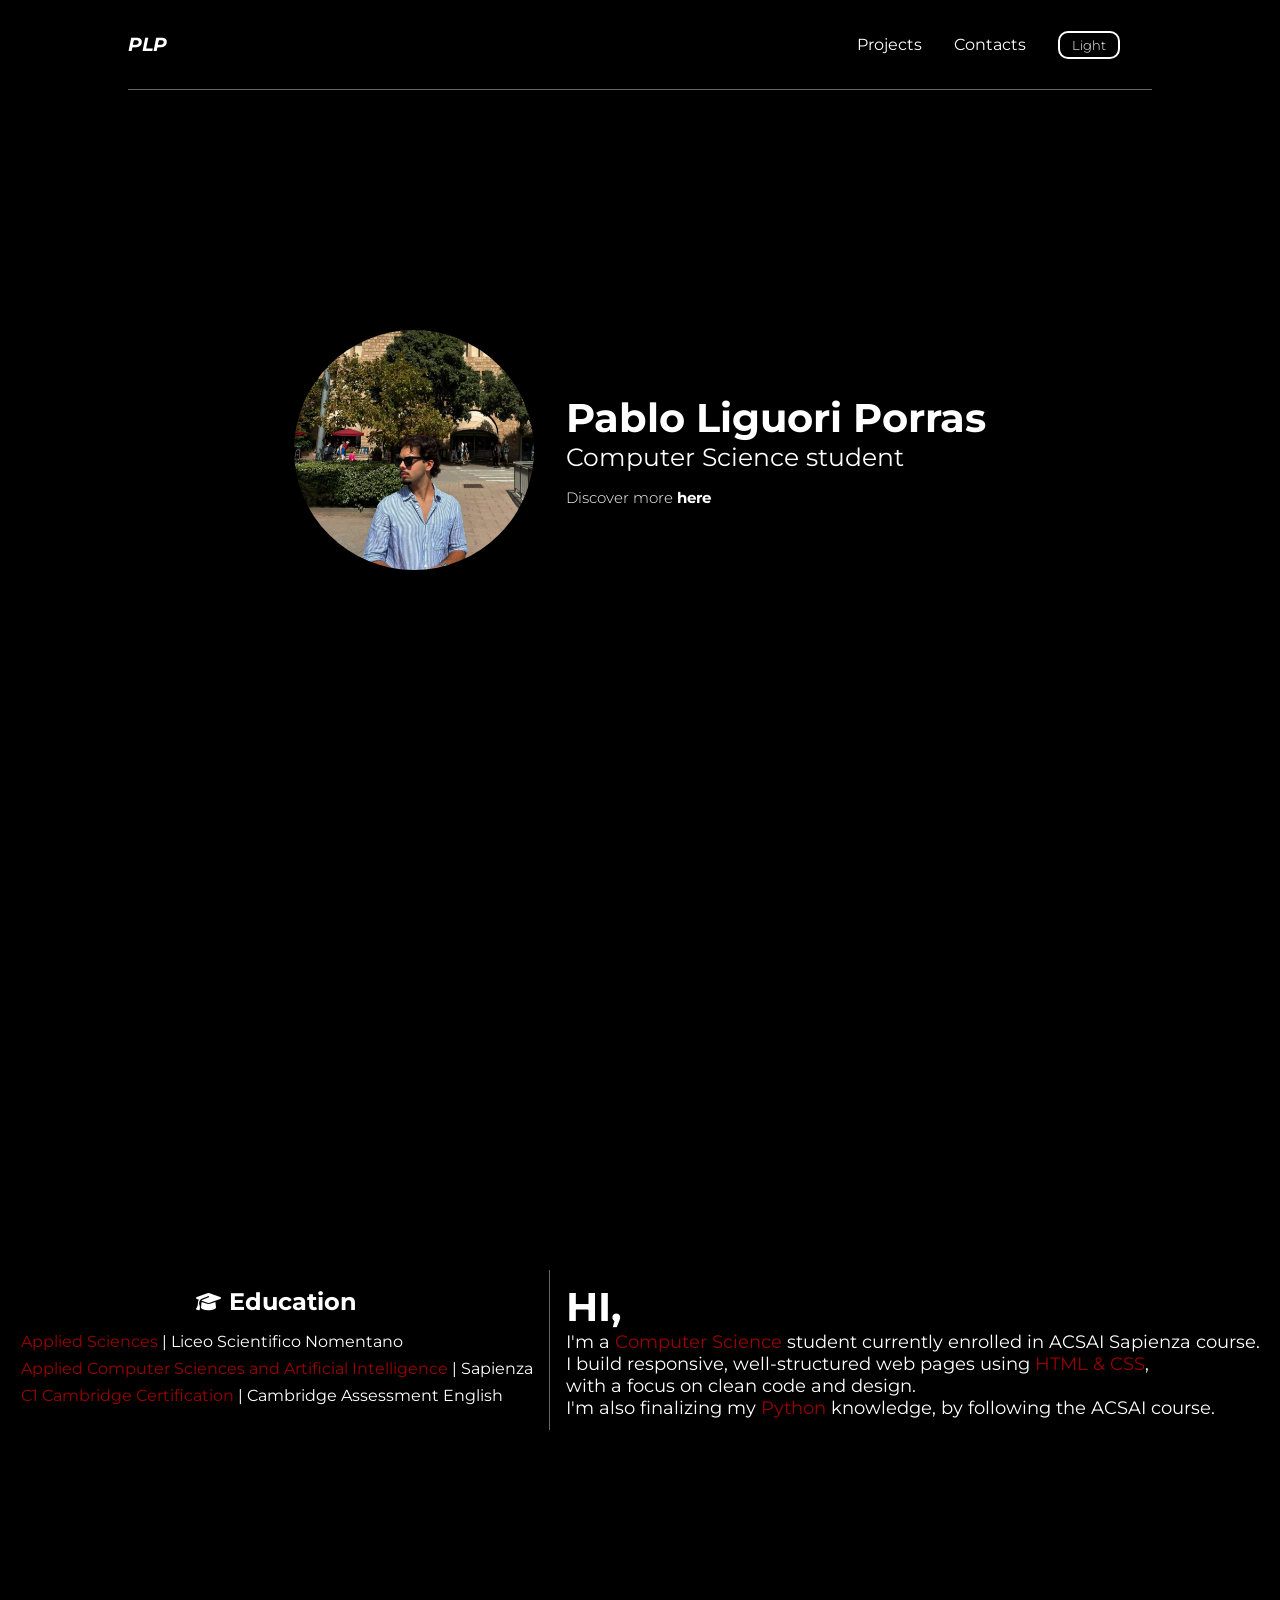
<file: index.html>
<!DOCTYPE html>
<html lang="en">
<head>
    <meta charset="UTF-8">
    <meta name="viewport" content="width=device-width, initial-scale=1.0">
    <link rel="stylesheet" href="style.css">
    <link rel="preconnect" href="https://fonts.googleapis.com">
    <link rel="preconnect" href="https://fonts.gstatic.com" crossorigin>
    <link href="https://fonts.googleapis.com/css2?family=Dancing+Script:wght@400..700&family=Montserrat:ital,wght@0,100..900;1,100..900&family=Red+Hat+Display:ital,wght@0,300..900;1,300..900&family=Share+Tech+Mono&display=swap" rel="stylesheet">
    <link rel="stylesheet" href="https://cdnjs.cloudflare.com/ajax/libs/font-awesome/6.5.1/css/all.min.css">
    <title>Pablo Liguori Porras</title>
</head>
<body>
    

    <section id="home">
        <nav>
            <div class="nav-c">
                <h1>PLP</h1>
                <ul>
                    <li><a href="proj.html">Projects</a></li>
                    <li><a href="cont.html">Contacts</a></li>
                    <li><button id="themeToggle">Light</button></li>
                </ul>
            </div>
        </nav>
        <div class="img-container">
            <img src="img/prof-pic.jpeg" alt="">
        </div>
        <div class="gen-container">
            <h1 class="gen-title">Pablo Liguori Porras</h1>
            <h3 class="gen-subtitle">Computer Science student</h3>
            <p class="gen-discover">Discover more <a href="#about">here</a></p>
        </div>
    </section>

    <section id="about">
        <div class="wrapper">
            <div class="s-container">
                <div class="s-cont-title">
                    <i class="fa-solid fa-graduation-cap"></i>
                    <h1>Education</h1>
                </div>
                
                <ul>
                    <li><span>Applied Sciences</span> | Liceo Scientifico Nomentano</li>
                    <li><span>Applied Computer Sciences and Artificial Intelligence</span> | Sapienza </li>
                    <li><span>C1 Cambridge Certification</span> | Cambridge Assessment English</li>
                </ul>
            </div>
            <span class="separe"></span>
            <div class="a-container">
                <h1>HI,</h1>
                <p>I'm a <span>Computer Science</span>  student currently enrolled in ACSAI Sapienza course. <br> I build responsive, well-structured web pages using <span>HTML & CSS</span>, <br> with a focus on clean code and design. <br> I'm also finalizing my <span>Python</span> knowledge, by following the ACSAI course.</p>
            </div>
        </div>
        
    </section>

    <script>
        const button = document.getElementById('themeToggle');
        const root = document.documentElement;

        button.addEventListener('click', () => {
        const isDark = root.getAttribute('data-theme') === 'light';

        if (isDark) {
            root.removeAttribute('data-theme');
            button.textContent = 'Light'; 
        } else {
            root.setAttribute('data-theme', 'light');
            button.textContent = 'Dark'; 
        }
        });
    </script>
</body>
</html>
</file>
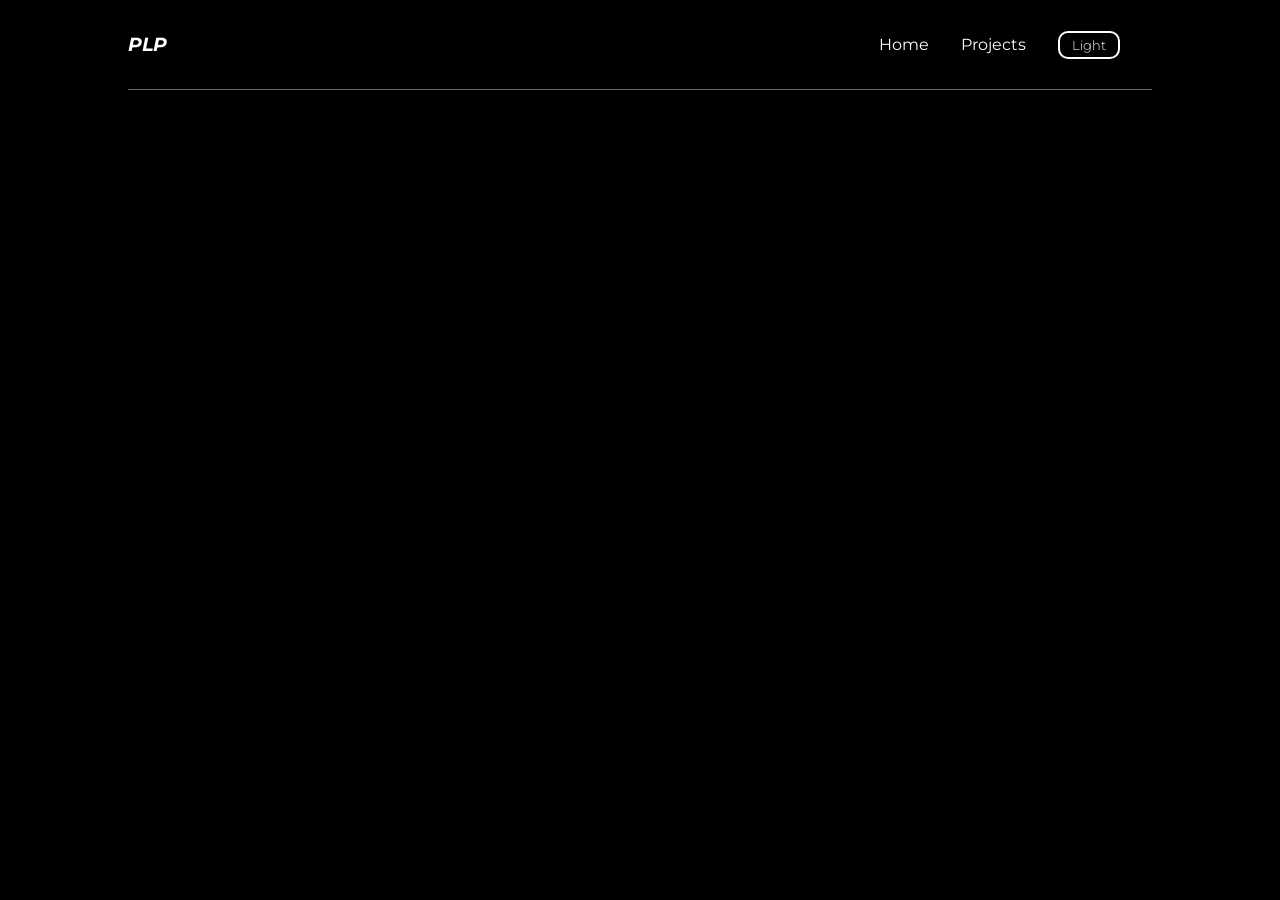
<file: cont.html>
<!DOCTYPE html>
<html lang="en">
<head>
    <meta charset="UTF-8">
    <meta name="viewport" content="width=device-width, initial-scale=1.0">
    <link rel="stylesheet" href="cont.css">
    <link rel="preconnect" href="https://fonts.googleapis.com">
    <link rel="preconnect" href="https://fonts.gstatic.com" crossorigin>
    <link href="https://fonts.googleapis.com/css2?family=Dancing+Script:wght@400..700&family=Montserrat:ital,wght@0,100..900;1,100..900&family=Red+Hat+Display:ital,wght@0,300..900;1,300..900&family=Share+Tech+Mono&display=swap" rel="stylesheet">
    <title>Pablo Liguori Porras</title>
</head>
<body>
    

    <section id="home">
        <nav>
            <div class="nav-c">
                <h1>PLP</h1>
                <ul>
                    <li><a href="index.html">Home</a></li>
                    <li><a href="proj.html">Projects</a></li>
                    <li><button id="themeToggle">Light</button></li>
                </ul>
            </div>
        </nav>
        
    </section>

    <section>

    </section>

    <script>
        const button = document.getElementById('themeToggle');
        const root = document.documentElement;

        button.addEventListener('click', () => {
        const isDark = root.getAttribute('data-theme') === 'light';

        if (isDark) {
            root.removeAttribute('data-theme');
            button.textContent = 'Light'; 
        } else {
            root.setAttribute('data-theme', 'light');
            button.textContent = 'Dark'; 
        }
        });
    </script>
</body>
</html>
</file>
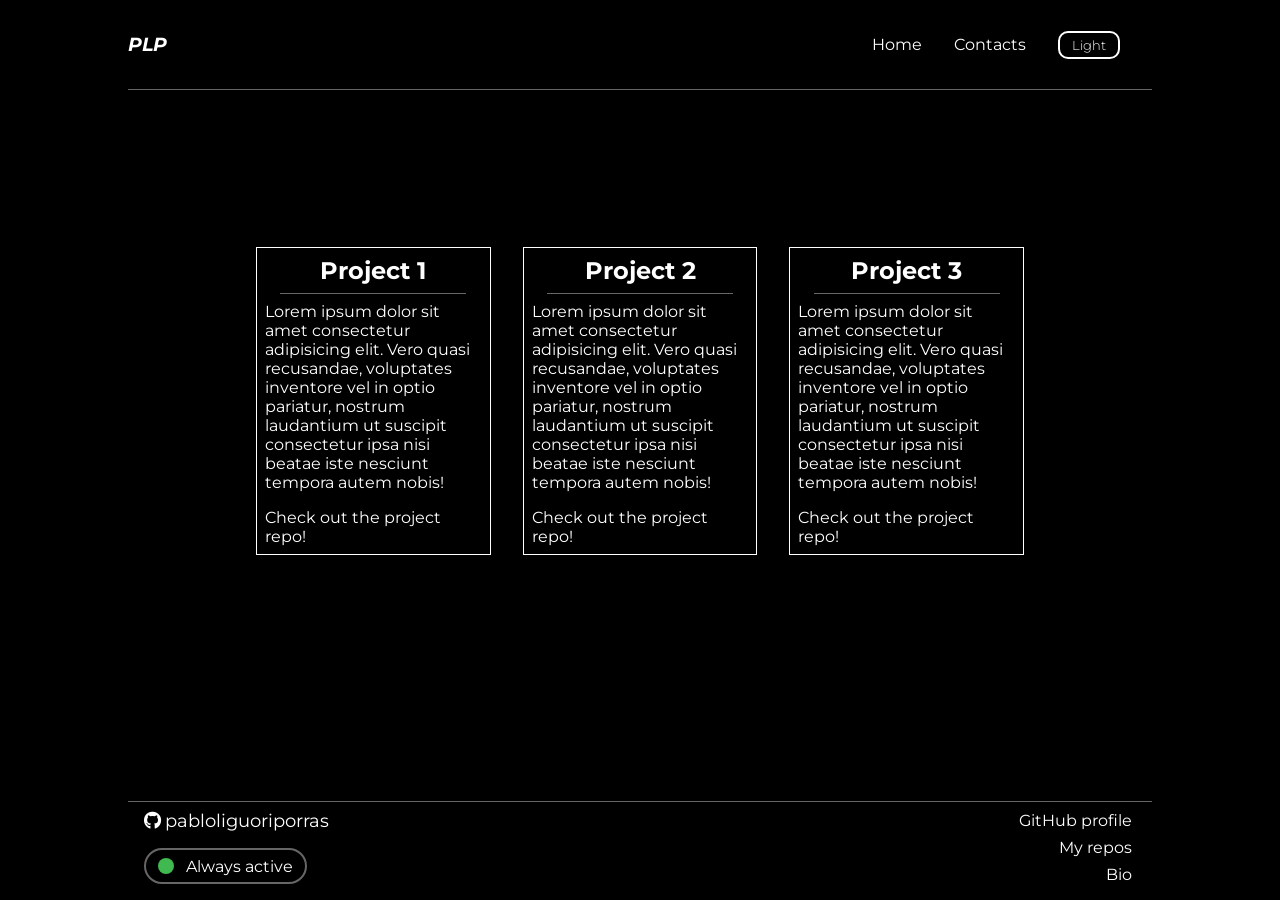
<file: proj.html>
<!DOCTYPE html>
<html lang="en">
<head>
    <meta charset="UTF-8">
    <meta name="viewport" content="width=device-width, initial-scale=1.0">
    <link rel="stylesheet" href="proj.css">
    <link rel="preconnect" href="https://fonts.googleapis.com">
    <link rel="preconnect" href="https://fonts.gstatic.com" crossorigin>
    <link href="https://fonts.googleapis.com/css2?family=Dancing+Script:wght@400..700&family=Montserrat:ital,wght@0,100..900;1,100..900&family=Red+Hat+Display:ital,wght@0,300..900;1,300..900&family=Share+Tech+Mono&display=swap" rel="stylesheet">
    <link rel="stylesheet" href="https://cdnjs.cloudflare.com/ajax/libs/font-awesome/6.5.1/css/all.min.css">
    <title>Pablo Liguori Porras</title>
</head>
<body>
    

    <section id="home">
        <nav>
            <div class="nav-c">
                <h1>PLP</h1>
                <ul>
                    <li><a href="index.html">Home</a></li>
                    <li><a href="cont.html">Contacts</a></li>
                    <li><button id="themeToggle">Light</button></li>
                </ul>
            </div>
        </nav>
        <div class="card-container">
            <div class="card">
                <h1 class="card-title">Project 1</h1>
                <div class="separe"></div>
                <p class="card-desc">Lorem ipsum dolor sit amet consectetur adipisicing elit. Vero quasi recusandae, voluptates inventore vel in optio pariatur, nostrum laudantium ut suscipit consectetur ipsa nisi beatae iste nesciunt tempora autem nobis!</p>
                <a href="" class="card-link">Check out the project repo!</a>
            </div>
            <div class="card">
                <h1 class="card-title">Project 2</h1>
                <div class="separe"></div>
                <p class="card-desc">Lorem ipsum dolor sit amet consectetur adipisicing elit. Vero quasi recusandae, voluptates inventore vel in optio pariatur, nostrum laudantium ut suscipit consectetur ipsa nisi beatae iste nesciunt tempora autem nobis!</p>
                <a href="" class="card-link">Check out the project repo!</a>
            </div>
            <div class="card">
                <h1 class="card-title">Project 3</h1>
                <div class="separe"></div>
                <p class="card-desc">Lorem ipsum dolor sit amet consectetur adipisicing elit. Vero quasi recusandae, voluptates inventore vel in optio pariatur, nostrum laudantium ut suscipit consectetur ipsa nisi beatae iste nesciunt tempora autem nobis!</p>
                <a href="" class="card-link">Check out the project repo!</a>
            </div>
        </div>
    </section>

    <section id="git-footer">
        <div class="wrapper">
            <div class="footer-title">
                <i class="fa-brands fa-github"></i>
                <p>pabloliguoriporras</p>
            </div>
            <div class="status-badge">
                <div class="status-dot"></div>
                <p>Always active</p>
            </div>
        </div>
        <ul>
            <li><a href="">GitHub profile</a></li>
            <li><a href="">My repos</a></li>
            <li><a href="">Bio</a></li>
        </ul>
    </section>

    <script>
        const button = document.getElementById('themeToggle');
        const root = document.documentElement;

        button.addEventListener('click', () => {
        const isDark = root.getAttribute('data-theme') === 'light';

        if (isDark) {
            root.removeAttribute('data-theme');
            button.textContent = 'Light'; 
        } else {
            root.setAttribute('data-theme', 'light');
            button.textContent = 'Dark'; 
        }
        });
    </script>
</body>
</html>
</file>
<file: style.css>
:root
{
    --bg: hsl(0, 0%, 0%);
    --fg: hsl(0, 100%, 100%);
    --ln: hsl(0, 0%, 40%);
    --hv: hsl(0, 100%, 30%);
}

:root[data-theme="light"]
{
    --fg: hsl(0, 0%, 0%);
    --bg: hsl(0, 100%, 100%);
    --ln: hsl(0, 0%, 40%);
    --hv: hsl(0, 100%, 30%);
}

*
{
    margin: 0;
    padding: 0;
    font-family: 'Montserrat';
    scroll-behavior: smooth;
}

body
{
    background-color: var(--bg);
}
nav
{
    width: 100%;
    height: 10vh;
    display: flex;
    flex-direction: column;
    align-items: center;
    justify-content: center;
    position: fixed;
    top: 0;
    background-color: var(--bg);
}

.nav-c h1
{
    color: var(--fg);
    font-style: italic;

}

.nav-c
{
    width: 80%;
    height: 100%;
    display: flex;
    justify-content: space-between;
    align-items: center;
    border-bottom: 1px solid var(--ln);
}

.nav-c ul
{
    list-style: none;
    display: flex;
    align-items: center;
    justify-content: space-evenly;
    margin-right: 1rem;
}

.nav-c li 
{
    margin: 0 1rem;
}

.nav-c li a
{
    color: var(--fg);
    text-decoration: none;
}

.nav-c li a:hover
{
    color: var(--hv);
    text-decoration: none;
    transition: all ease-in-out 0.3s;
}

.nav-c li a:not(:hover)
{
    color: var(--fg);
    text-decoration: none;
    transition: all ease-in-out 0.3s;
}

.nav-c button
{
    padding: 0.25rem 0.75rem;
    border: 2px solid var(--fg);
    background-color: transparent;
    border-radius: 10px;
    color: var(--fg);
    font-weight: 300;
}

.nav-c button:hover
{
    color: var(--hv);
    background-color: transparent;
    border: 2px solid var(--hv);
    transition: all ease-in-out 0.3s;
    cursor: pointer;
}

.nav-c button:not(hover)
{
    color: var(--fg);
    background-color: transparent;
    border: 2px solid var(--fg);
    transition: all ease-in-out 0.3s;
}

#home
{
    width: 100%;
    height: 100vh;
    display: flex;
    align-items: center;
    justify-content: center;
}

.img-container
{
    width: 15rem;
    height: 15rem;
    border-radius: 50%;
    margin-right: 1rem;
}

.img-container img
{
    width: 15rem;
    height: 15rem;
    border-radius: 50%;
    margin-right: 1rem;
}

.gen-container
{
    height: 15rem;
    margin-left: 1rem;
    display: flex;
    flex-direction: column;
    align-items: start;
    justify-content: center;
}

.gen-title
{
    color: var(--fg);
    font-size: 40px;
}

.gen-subtitle
{
    color: var(--fg);
    font-size: 25px;
    font-weight: 400;
}

.gen-subtitle span
{
    color: var(--fg);
    font-size: 25px;
    color: var(--hv);
    font-style: italic;
}

.gen-discover
{
    color: var(--fg);
    font-size: 15px;
    font-weight: 300;
    margin-top: 1rem;
}

.gen-discover a
{
    color: var(--fg);
    text-decoration: none;
    font-weight: bold;
}

.gen-discover a:hover
{
    color: var(--hv);
    text-decoration: none;
    font-weight: bold;
    transition: all ease-in-out 0.3s;
}

.gen-discover a:not(:hover)
{
    color: var(--fg);
    text-decoration: none;
    font-weight: bold;
    transition: all ease-in-out 0.3s;
}

#about
{
    width: 100%;
    height: 100vh;
    display: flex;
    align-items: center;
    justify-content: center;
}

.wrapper
{
    display: flex;
    align-items: center;
    justify-content: center;
    gap: 1rem;
}

.a-container
{   
    height: 20rem;
    display: flex;
    flex-direction: column;
    align-items: center;
    justify-content: center;
}

.a-container h1
{
    width: 100%;
    color: var(--fg);
    font-size: 40px;
}

.a-container p
{
    color: var(--fg);
    font-size: 18px;
}

.separe
{
    width: 1px;
    height: 10rem;
    background-color: var(--ln);
}

.s-container
{
    display: flex;
    flex-direction: column;
    align-items: center;
    gap: 1rem;
}

.s-container h1
{
    color: var(--fg);
}

.s-container ul
{
    color: var(--fg);
    list-style: none;
}

.s-container ul li
{
    color: var(--fg);
    margin-bottom: 0.5rem;
}

.a-container span, .s-container span
{
    color: var(--hv);
}

.s-container i
{
    color: var(--fg);
    font-size: 20px;
}

.s-cont-title
{
    display: flex;
    align-items: center;
    justify-content: center;
    gap: 0.5rem;
}
</file>
<file: cont.css>
:root
{
    --bg: hsl(0, 0%, 0%);
    --fg: hsl(0, 100%, 100%);
    --ln: hsl(0, 0%, 40%);
    --hv: hsl(0, 100%, 30%);
}

:root[data-theme="light"]
{
    --fg: hsl(0, 0%, 0%);
    --bg: hsl(0, 100%, 100%);
    --ln: hsl(0, 0%, 40%);
    --hv: hsl(0, 100%, 30%);
}

*
{
    margin: 0;
    padding: 0;
    font-family: 'Montserrat';
    scroll-behavior: smooth;
}

body
{
    background-color: var(--bg);
}
nav
{
    width: 100%;
    height: 10vh;
    display: flex;
    flex-direction: column;
    align-items: center;
    justify-content: center;
    position: fixed;
    top: 0;
    background-color: var(--bg);
}

.nav-c h1
{
    color: var(--fg);
    font-style: italic;

}

.nav-c
{
    width: 80%;
    height: 100%;
    display: flex;
    justify-content: space-between;
    align-items: center;
    border-bottom: 1px solid var(--ln);
}

.nav-c ul
{
    list-style: none;
    display: flex;
    align-items: center;
    justify-content: space-evenly;
    margin-right: 1rem;
}

.nav-c li 
{
    margin: 0 1rem;
}

.nav-c li a
{
    color: var(--fg);
    text-decoration: none;
}

.nav-c li a:hover
{
    color: var(--hv);
    text-decoration: none;
    transition: all ease-in-out 0.3s;
}

.nav-c li a:not(:hover)
{
    color: var(--fg);
    text-decoration: none;
    transition: all ease-in-out 0.3s;
}

.nav-c button
{
    padding: 0.25rem 0.75rem;
    border: 2px solid var(--fg);
    background-color: transparent;
    border-radius: 10px;
    color: var(--fg);
    font-weight: 300;
}

.nav-c button:hover
{
    color: var(--hv);
    background-color: transparent;
    border: 2px solid var(--hv);
    transition: all ease-in-out 0.3s;
    cursor: pointer;
}

.nav-c button:not(hover)
{
    color: var(--fg);
    background-color: transparent;
    border: 2px solid var(--fg);
    transition: all ease-in-out 0.3s;
}

#home
{
    width: 100%;
    height: 100vh;
    display: flex;
    align-items: center;
    justify-content: center;
}
</file>
<file: proj.css>
:root
{
    --bg: hsl(0, 0%, 0%);
    --fg: hsl(0, 100%, 100%);
    --ln: hsl(0, 0%, 40%);
    --hv: hsl(0, 100%, 30%);
}

:root[data-theme="light"]
{
    --fg: hsl(0, 0%, 0%);
    --bg: hsl(0, 100%, 100%);
    --ln: hsl(0, 0%, 40%);
    --hv: hsl(0, 100%, 30%);
}

*
{
    margin: 0;
    padding: 0;
    font-family: 'Montserrat';
    scroll-behavior: smooth;
}

body
{
    background-color: var(--bg);
}
nav
{
    width: 100%;
    height: 10vh;
    display: flex;
    flex-direction: column;
    align-items: center;
    justify-content: center;
    position: fixed;
    top: 0;
    background-color: var(--bg);
}

.nav-c h1
{
    color: var(--fg);
    font-style: italic;

}

.nav-c
{
    width: 80%;
    height: 100%;
    display: flex;
    justify-content: space-between;
    align-items: center;
    border-bottom: 1px solid var(--ln);
}

.nav-c ul
{
    list-style: none;
    display: flex;
    align-items: center;
    justify-content: space-evenly;
    margin-right: 1rem;
}

.nav-c li 
{
    margin: 0 1rem;
}

.nav-c li a
{
    color: var(--fg);
    text-decoration: none;
}

.nav-c li a:hover
{
    color: var(--hv);
    text-decoration: none;
    transition: all ease-in-out 0.3s;
}

.nav-c li a:not(:hover)
{
    color: var(--fg);
    text-decoration: none;
    transition: all ease-in-out 0.3s;
}

.nav-c button
{
    padding: 0.25rem 0.75rem;
    border: 2px solid var(--fg);
    background-color: transparent;
    border-radius: 10px;
    color: var(--fg);
    font-weight: 300;
}

.nav-c button:hover
{
    color: var(--hv);
    background-color: transparent;
    border: 2px solid var(--hv);
    transition: all ease-in-out 0.3s;
    cursor: pointer;
}

.nav-c button:not(hover)
{
    color: var(--fg);
    background-color: transparent;
    border: 2px solid var(--fg);
    transition: all ease-in-out 0.3s;
}

#home
{
    width: 100%;
    height: 89vh;
    display: flex;
    align-items: center;
    justify-content: center;
}

.card-container
{
    display: flex;
    align-items: center;
    justify-content: space-evenly;
    width: 60%;
    height: 20rem;
    gap: 2rem;
}

.card
{
    border: 1px solid var(--fg);
    display: flex;
    flex-direction: column;
    align-items: center;
    justify-content: center;
}

.card:hover
{
    border: 1px solid var(--hv);
    transform: scale(1.1);
    transition: all ease-in-out 0.3s;
    cursor: pointer;
}

.card:not(:hover)
{
    border: 1px solid var(--fg);
    transform: scale(1);
    transition: all ease-in-out 0.3s;
}

.card-title
{
    color: var(--fg);
    padding: 0.5rem;
}

.separe
{
    width: 80%;
    height: 1px;
    background-color: var(--ln);
}

.card-desc
{
    color: var(--fg);
    padding: 0.5rem;
}

.card-link
{
    color: var(--fg);
    text-decoration: none;
    padding: 0.5rem;
}

.card-link:hover
{
    color: var(--hv);
    text-decoration: none;
    transition: all ease-in-out 0.3s;
}

.card-link:not(:hover)
{
    color: var(--fg);
    text-decoration: none;
    transition: all ease-in-out 0.3s;
}

#git-footer
{
    width: 80%;
    height: 10vh;
    border-top: 1px solid var(--ln);
    margin: auto;
    display: flex;
    align-items: center;
}

.wrapper
{
    height: 100%;
    width: 50%;
    display: flex;
    flex-direction: column;
    justify-content: center;
    align-items: start;
    gap: 1rem;
    padding-left: 1rem;
}

.footer-title
{
    color: var(--fg);
    display: flex;
    align-items: center;
    justify-content: center;
    gap: 0.25rem;
    font-size: 18px;
}

.status-badge
{
    height: 2rem;
    border: 2px solid var(--ln);
    border-radius: 20px;
    display: flex;
    align-items: center;
    justify-content: center;
}

.status-badge p
{
    color: var(--fg);
    padding: 0.15rem 0.75rem;
}

.status-dot
{
    width: 1rem;
    height: 1rem;
    border-radius: 50%;
    background-color: #3fb950;
    margin: 0.15rem 0 0.15rem 0.75rem;
}

#git-footer ul
{
    list-style: none;
    width: 50%;
    height: 100%;
    display: flex;
    flex-direction: column;
    justify-content: center;
    margin-right: 1rem;
}

#git-footer ul li
{
    margin: 0.25rem;
    text-align: end;
}

#git-footer ul a
{
    text-decoration: none;
    color: var(--fg);
}

#git-footer ul a:hover
{
    text-decoration: none;
    color: var(--hv);
    transition: all ease-in-out 0.3s;
}

#git-footer ul a:not(:hover)
{
    text-decoration: none;
    color: var(--fg);
    transition: all ease-in-out 0.3s;
}
</file>
